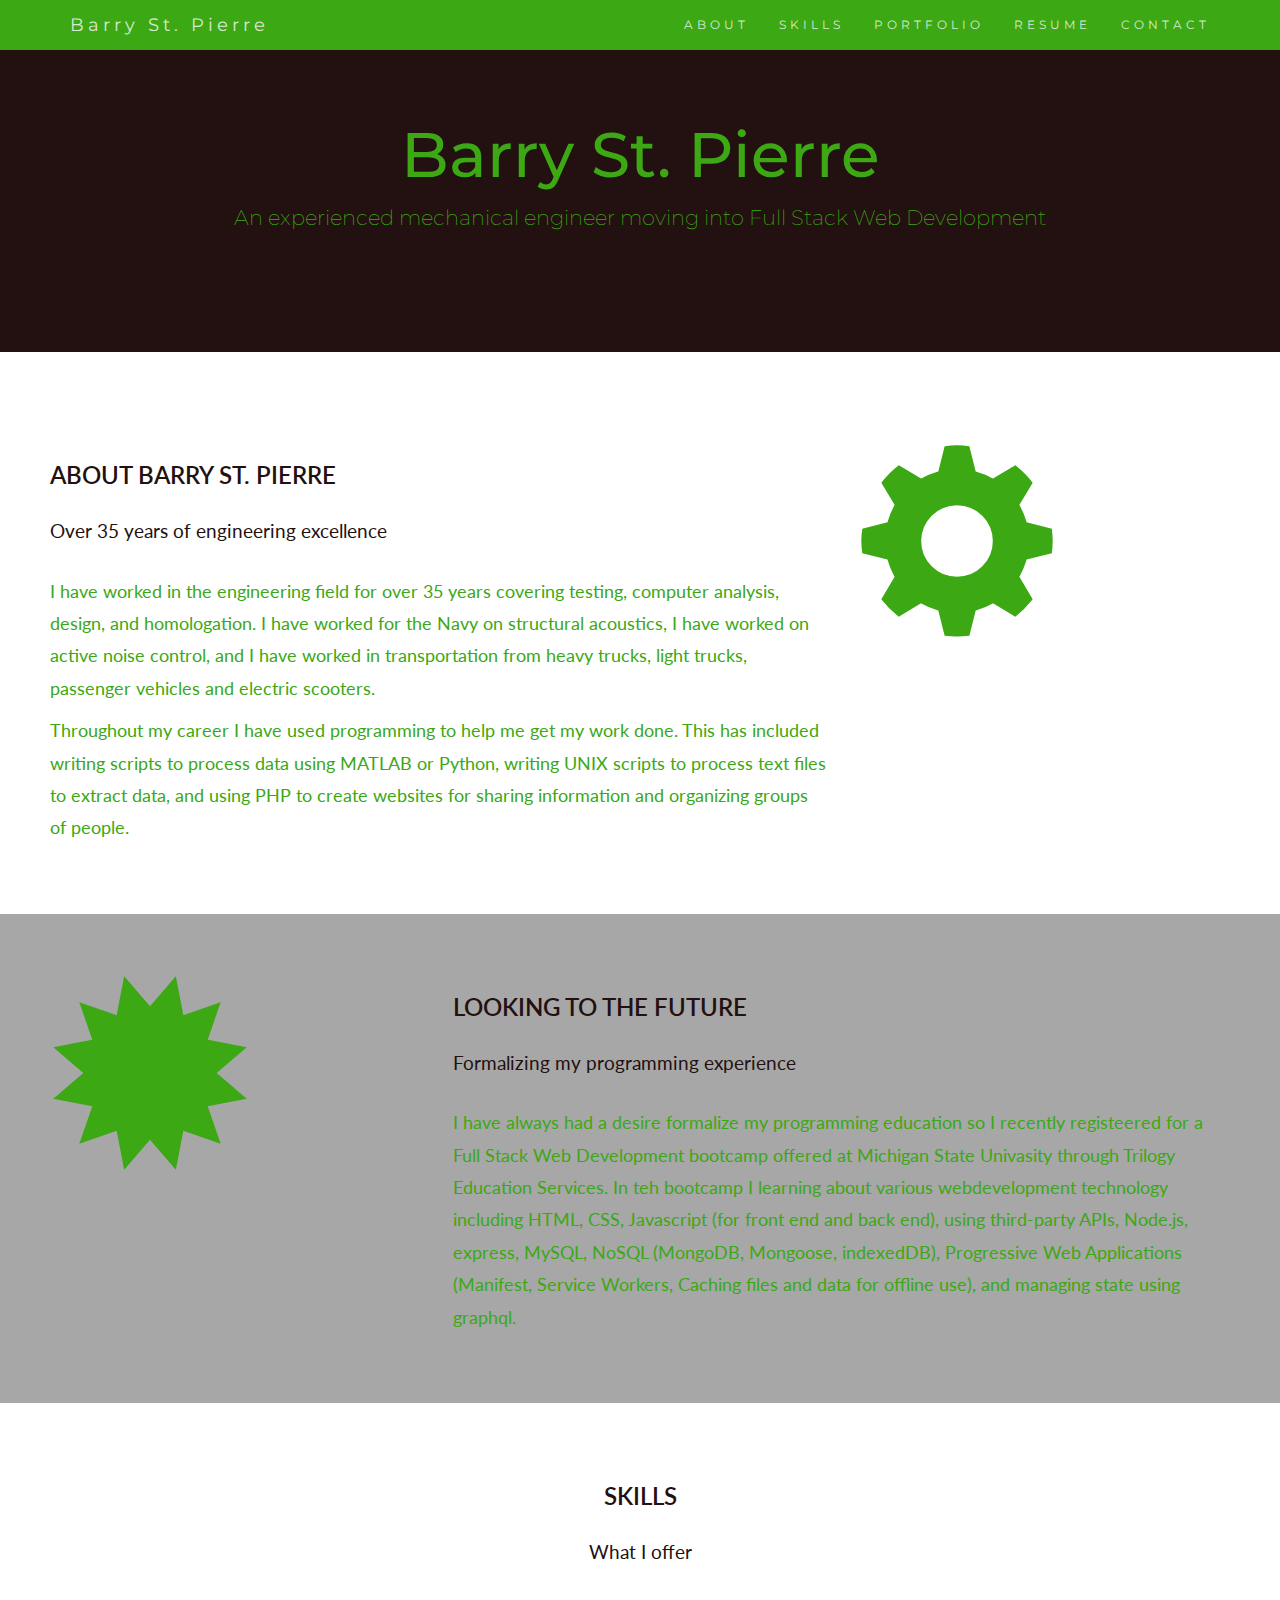
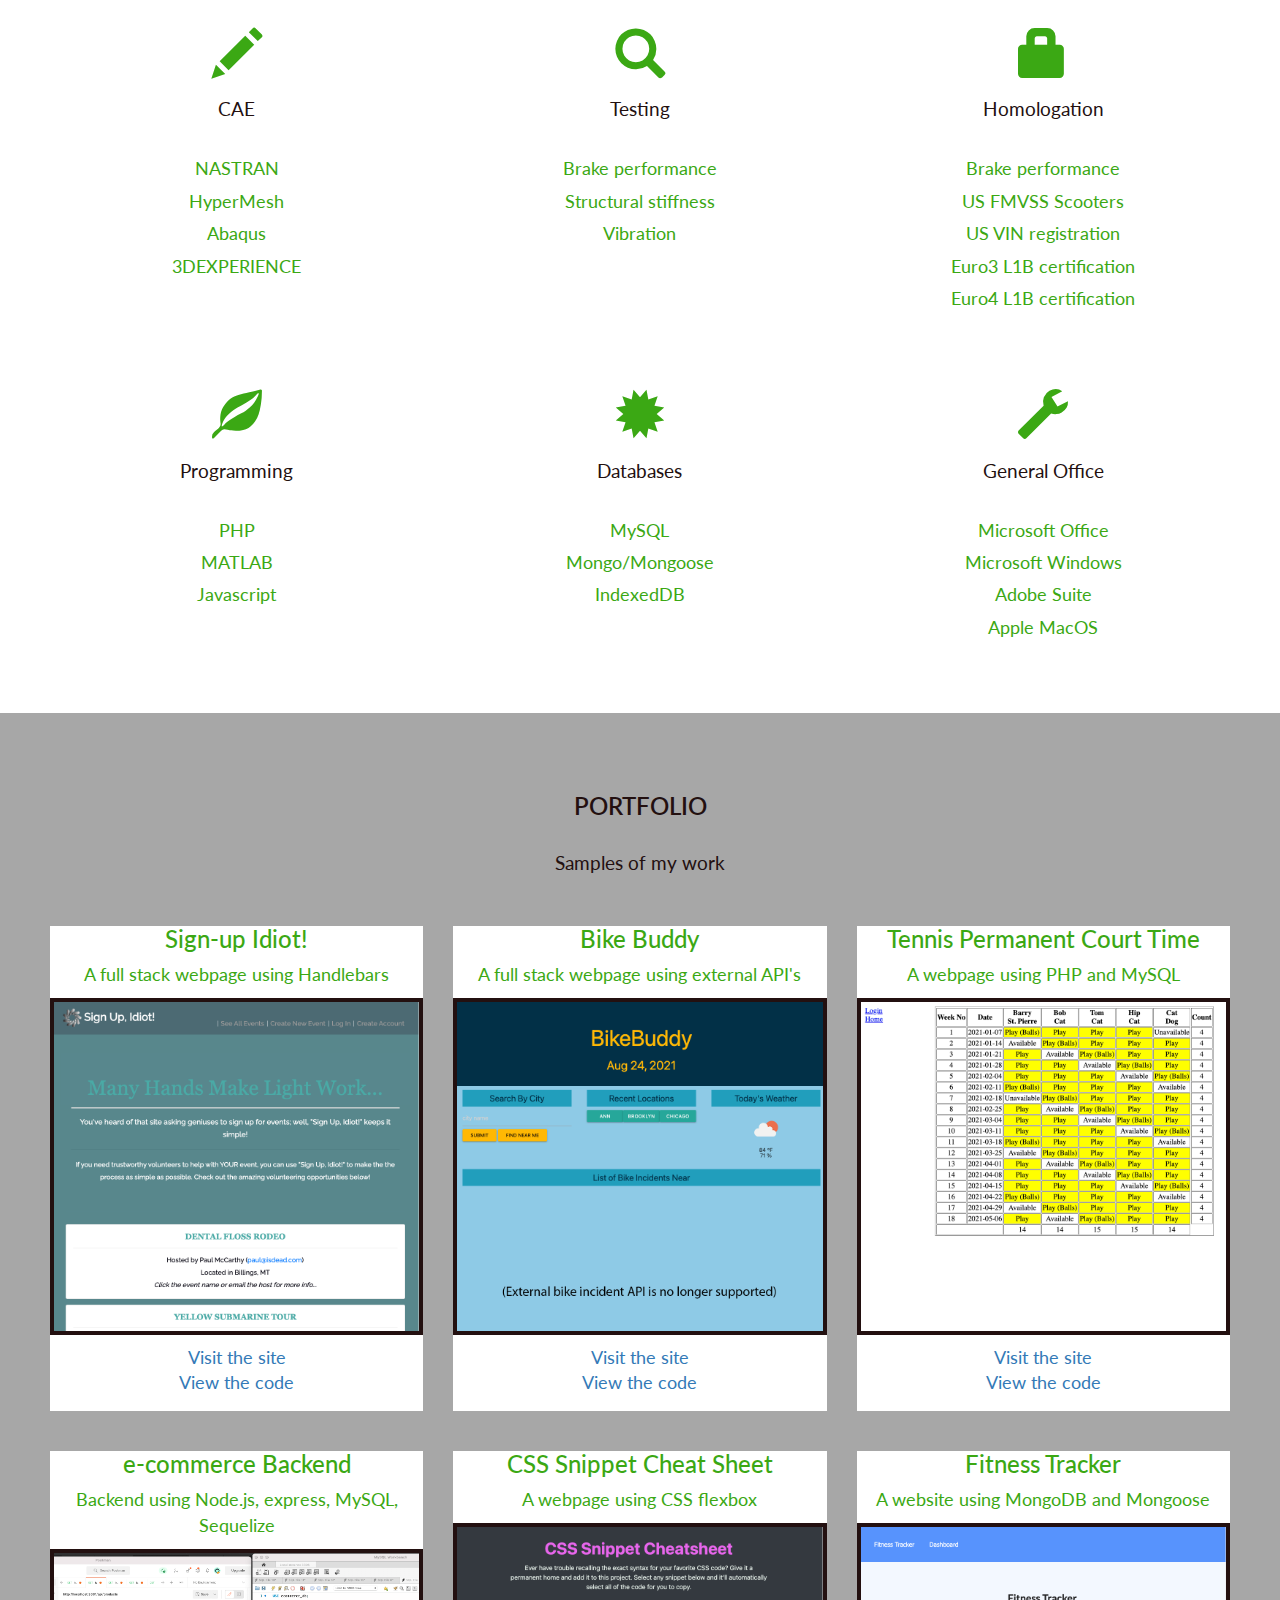
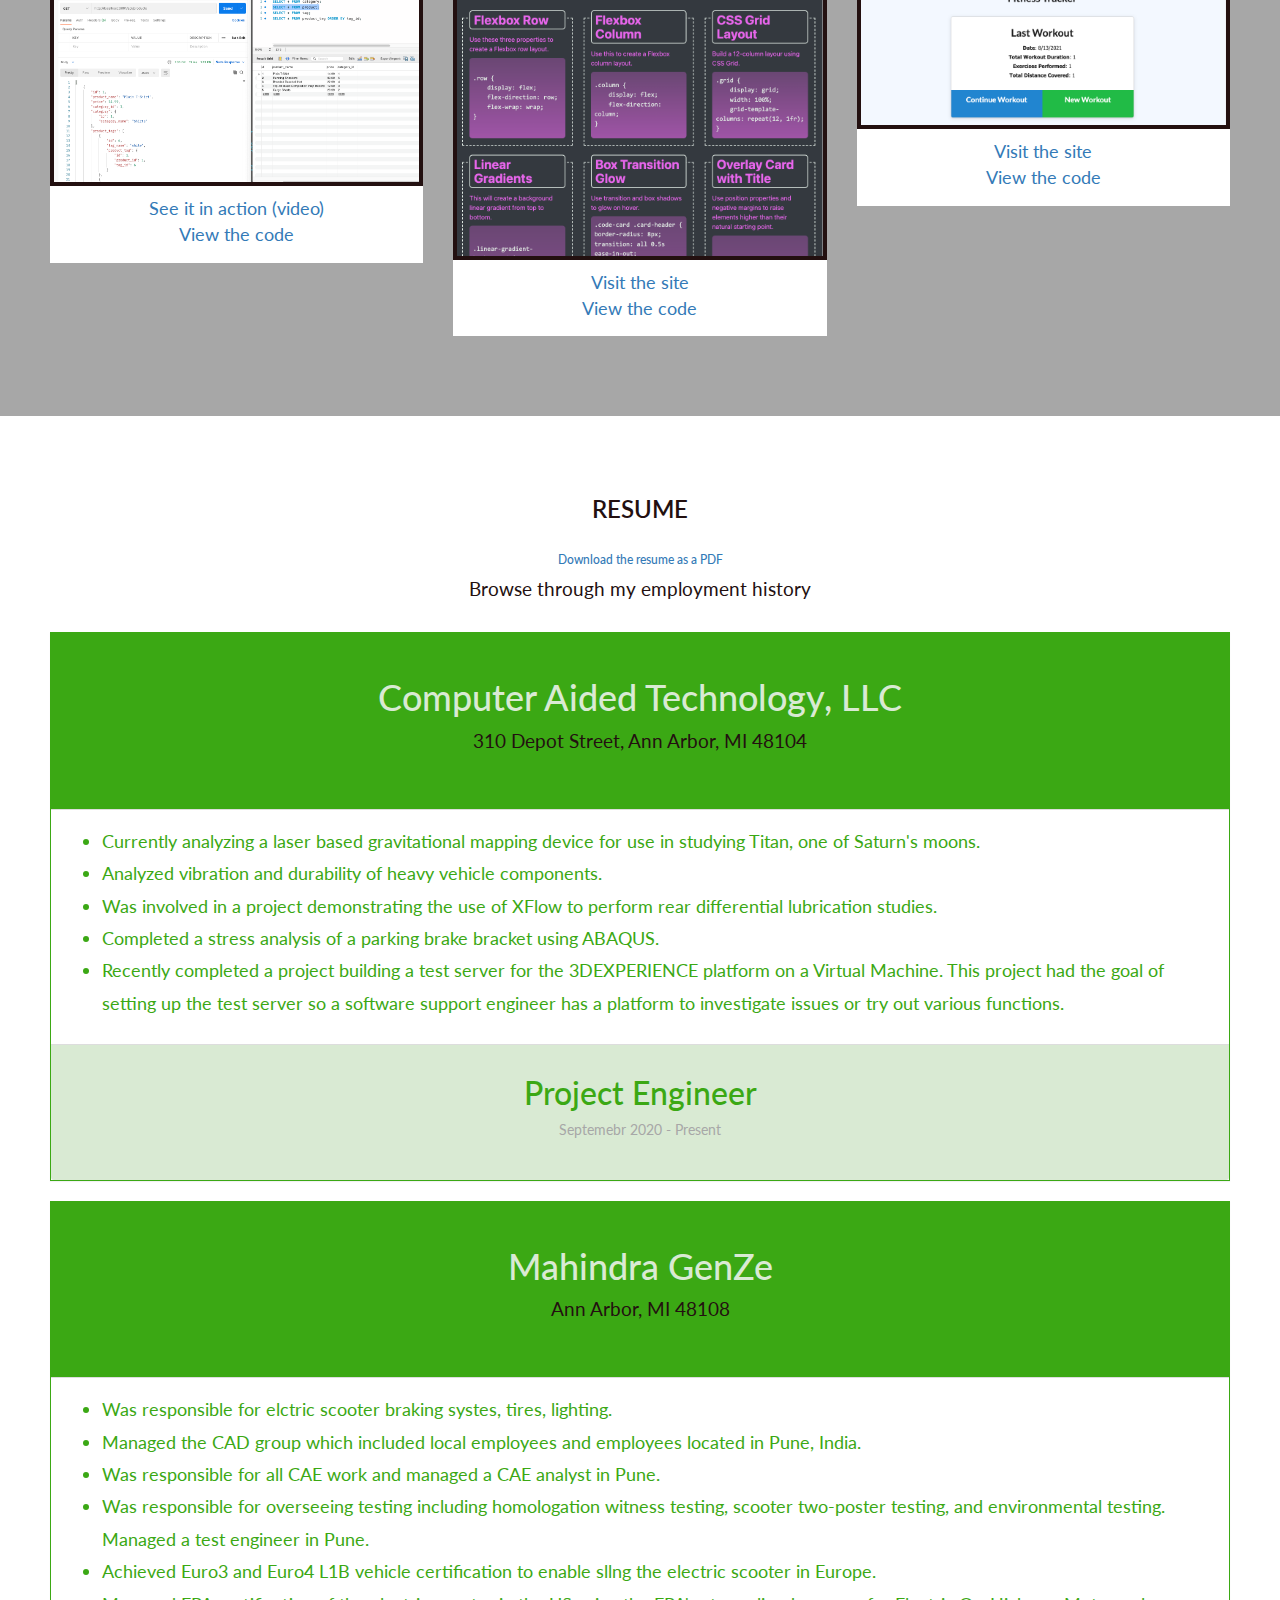
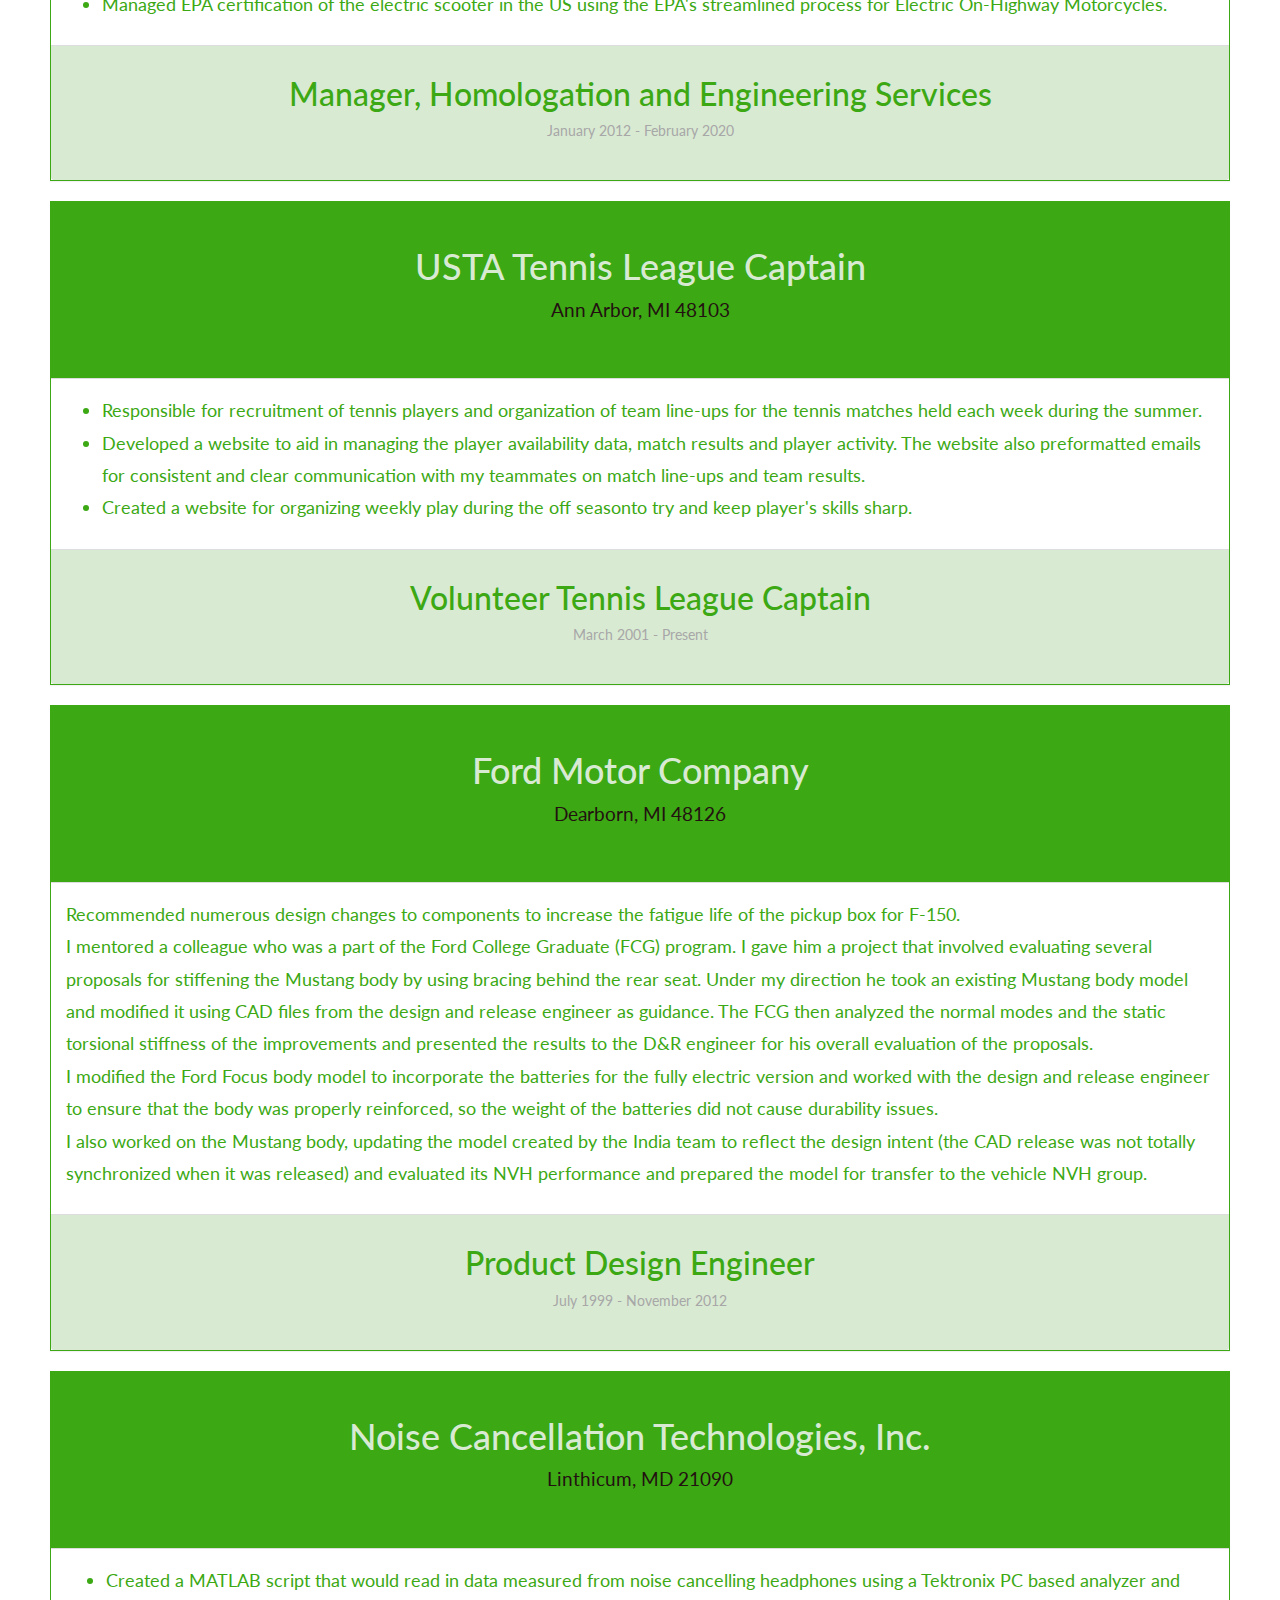
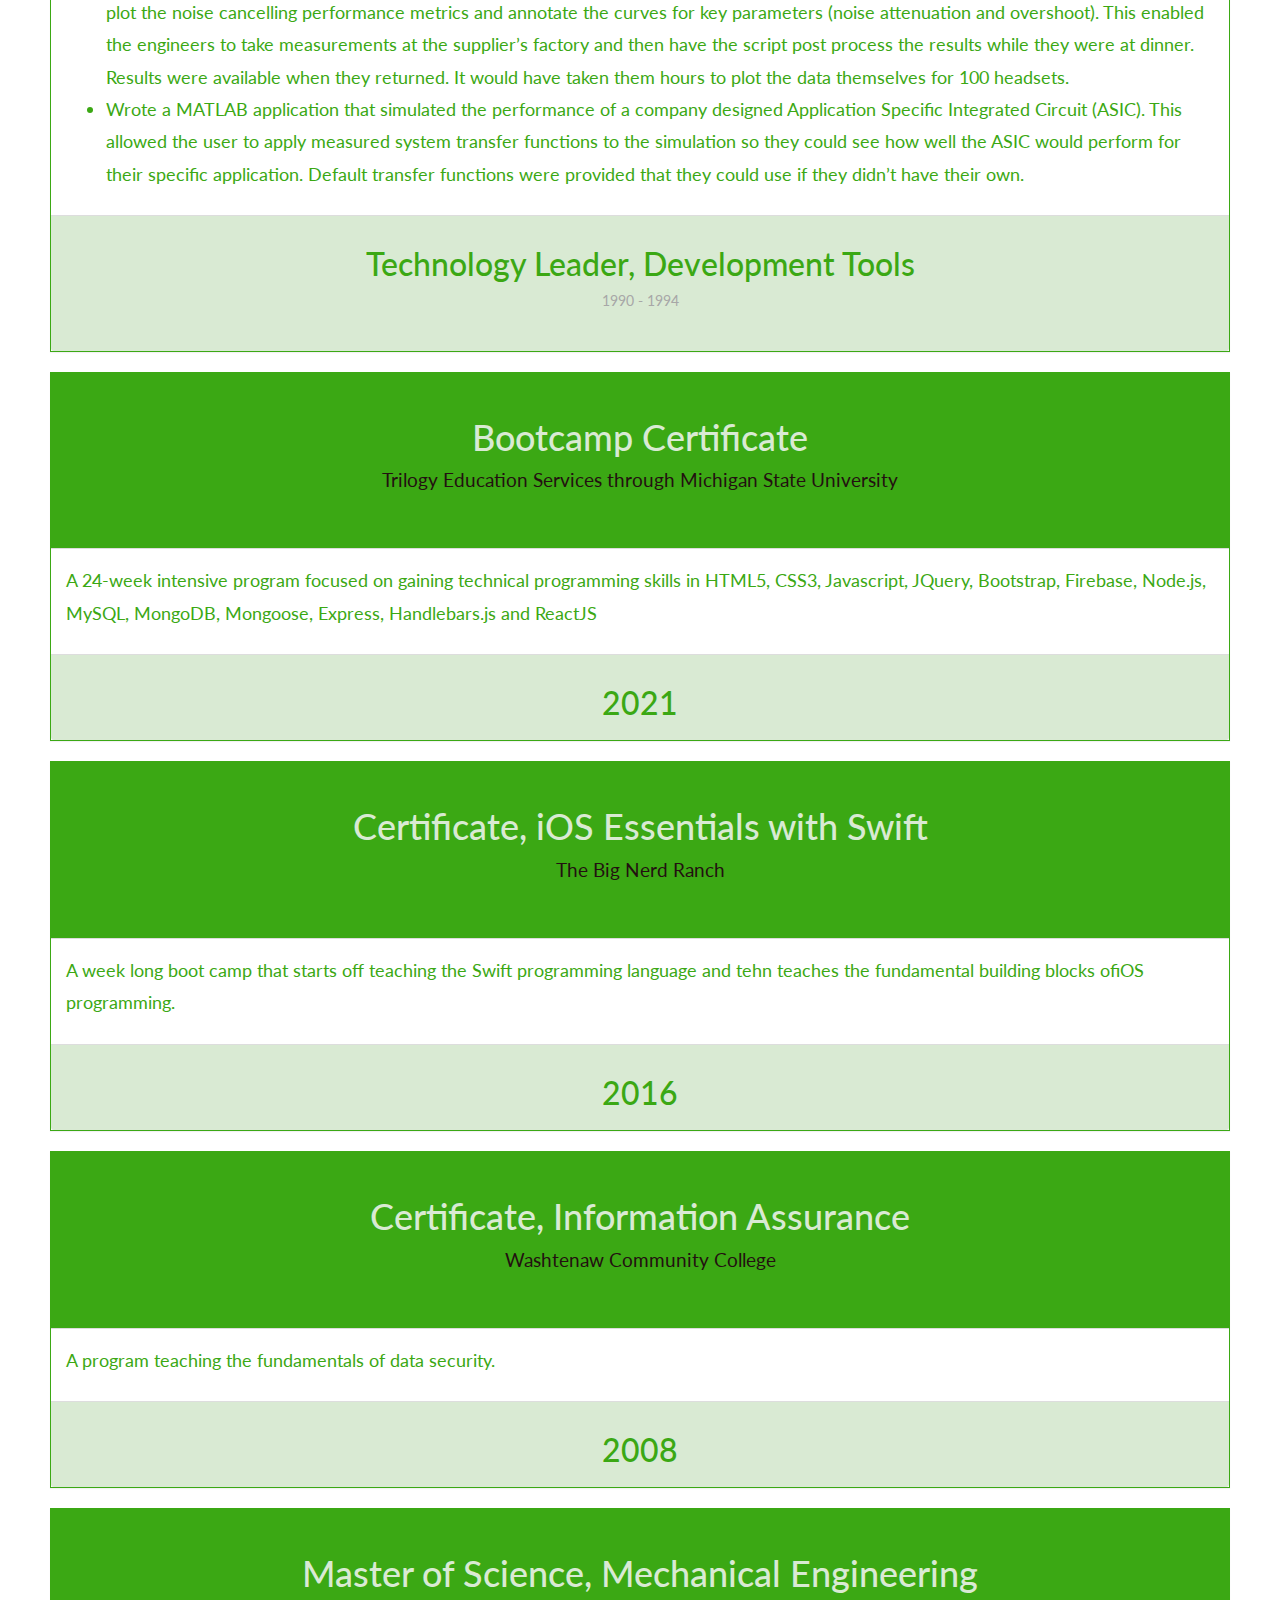
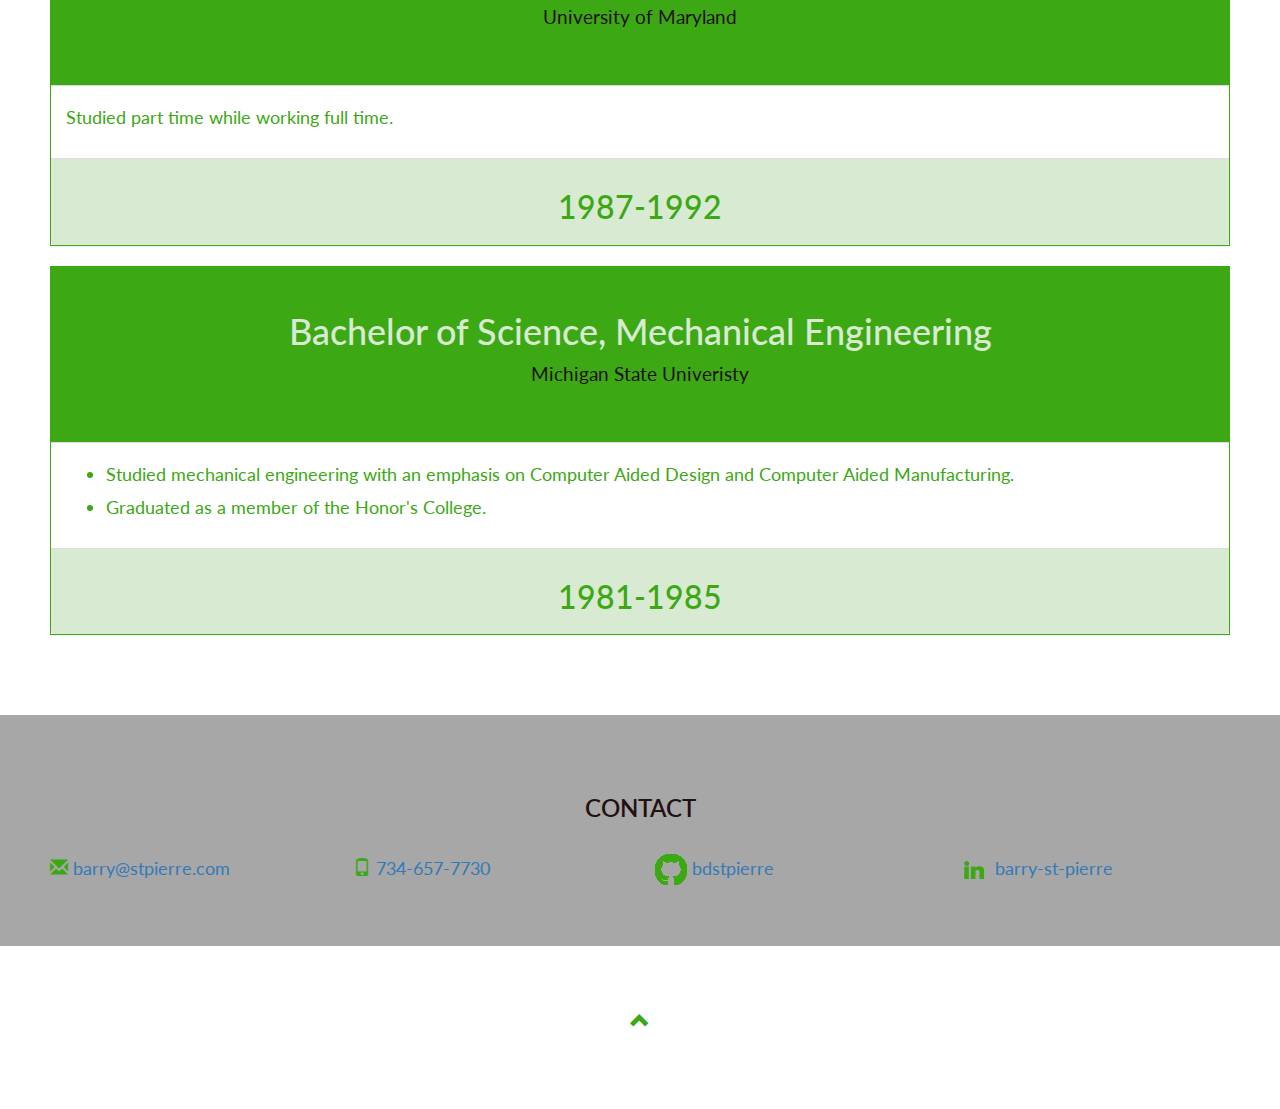
<file: index.html>
<!DOCTYPE html>
<html lang='en'>
<head>
<meta charset='UTF-8'/>
<meta name="viewport" content="width=device-width, initial-scale=1.0" />
<title>Barry St Pierre Portfolio</title>
<link rel="stylesheet" href="https://maxcdn.bootstrapcdn.com/bootstrap/3.4.1/css/bootstrap.min.css">
<link rel="stylesheet" href="assets/css/style.css">
<link href="https://fonts.googleapis.com/css?family=Montserrat" rel="stylesheet" type="text/css">
<link href="https://fonts.googleapis.com/css?family=Lato" rel="stylesheet" type="text/css">
</head>

  <body id="myPage" data-spy="scroll" data-target=".navbar" data-offset="60">

    <div class="jumbotron text-center">
        <h1>Barry St. Pierre</h1>
        <p>An experienced mechanical engineer moving into Full Stack Web Development</p>
        <!-- <form class="form-inline" action="mailto:barry@stpierre.com?subject=Saw your portfolio&message=I have some thoughts" method="POST" name="EmailForm">
            <div class="input-group">
                <input type="email" class="form-control" size="50" placeholder="Email Address" required name="from:">
                <div class="input-group-btn">
                    <button type="submit" class="btn btn-danger">Contact</button>
                </div>
            </div>
        </form> -->
    </div>

    <div id="about" class="container-fluid">
        <div class="row">
            <div class="col-sm-8">
                <h2>About Barry St. Pierre</h2>
                <h4>Over 35 years of engineering excellence</h4>
                <p>
                    I have worked in the engineering field for over 35 years covering testing, computer analysis, design, and homologation.  I have worked for the Navy on structural acoustics, I have worked on active noise control, and I have worked in transportation from heavy trucks, light trucks, passenger vehicles and electric scooters.
                </p>
                <p>
                    Throughout my career I have used programming to help me get my work done.  This has included writing scripts to process data using MATLAB or Python, writing UNIX scripts to process text files to extract data, and using PHP to create websites for sharing information and organizing groups of people.
                </p>
                <!-- <button class="btn btn-default btn-lg">Get in Touch</button> -->
            </div>
            <div class="col-sm-4">
                <span class="glyphicon glyphicon-cog logo"></span>
            </div>
        </div>
    </div>

    <div class="container-fluid bg-grey">
        <div class="row">
            <div class="col-sm-4">
                <span class="glyphicon glyphicon-certificate logo"></span>
            </div>
            <div class="col-sm-8">
                <h2>Looking to the future</h2>
                <h4>Formalizing my programming experience</h4>
                <p>
                    I have always had a desire formalize my programming education so I recently registeered for a Full Stack Web Development bootcamp offered at Michigan State Univasity through Trilogy Education Services.  In teh bootcamp I learning about various webdevelopment technology including HTML, CSS, Javascript (for front end and back end), using third-party APIs, Node.js, express, MySQL, NoSQL (MongoDB, Mongoose, indexedDB), Progressive Web Applications (Manifest, Service Workers, Caching files and data for offline use), and managing state using graphql.
                </p>
            </div>
        </div>
    </div>

    <div id="skills" class="container-fluid text-center">
        <h2>Skills</h2>
        <h4>What I offer</h4>
        <br>
        <div class="row">
            <div class="col-sm-4">
                <span class="logo-small glyphicon glyphicon-pencil"></span>
                <h4>CAE</h4>
                <ul class="list-unstyled">
                    <li>NASTRAN</li>
                    <li>HyperMesh</li>
                    <li>Abaqus</li>
                    <li>3DEXPERIENCE</li>
                </ul>
            </div>
            <div class="col-sm-4">
                <span class="logo-small glyphicon glyphicon-search"></span>
                <h4>Testing</h4>
                <ul class="list-unstyled">
                    <li>Brake performance</li>
                    <li>Structural stiffness</li>
                    <li>Vibration</li>
                </ul>
            </div>
            <div class="col-sm-4">
                <span class="logo-small glyphicon glyphicon-lock"></span>
                <h4>Homologation</h4>
                <ul class="list-unstyled">
                    <li>Brake performance</li>
                    <li>US FMVSS Scooters</li>
                    <li>US VIN registration</li>
                    <li>Euro3 L1B certification</li>
                    <li>Euro4 L1B certification</li>
                </ul>
            </div>
        </div>
        <br><br>
        <div class="row">
            <div class="col-sm-4">
                <span class="logo-small glyphicon glyphicon-leaf"></span>
                <h4>Programming</h4>
                <ul class="list-unstyled">
                    <li>PHP</li>
                    <li>MATLAB</li>
                    <li>Javascript</li>
                </ul>
            </div>
            <div class="col-sm-4">
                <span class="logo-small glyphicon glyphicon-certificate"></span>
                <h4>Databases</h4>
                <ul class="list-unstyled">
                    <li>MySQL</li>
                    <li>Mongo/Mongoose</li>
                    <li>IndexedDB</li>
                </ul>
            </div>
            <div class="col-sm-4">
                <span class="logo-small glyphicon glyphicon-wrench"></span>
                <h4>General Office</h4>
                <ul class="list-unstyled">
                    <li>Microsoft Office</li>
                    <li>Microsoft Windows</li>
                    <li>Adobe Suite</li>
                    <li>Apple MacOS</li>
                </ul>
            </div>
        </div>
    </div>

    <div id="portfolio" class="container-fluid text-center bg-grey">
        <h2>Portfolio</h2>
        <h4>Samples of my work</h4>
        <div class="row text-center">
            <div class="col-sm-4">
                <div class="thumbnail">
                    <h3>Sign-up Idiot!</h4>
                    <p>A full stack webpage using Handlebars</p>
                    <img src="assets/images/sign-up-idiot.png" alt="Sign-up Idiot">
                    <a href="https://hidden-earth-06071.herokuapp.com/">Visit the site</a>
                    <br />
                    <a href="https://github.com/bdstpierre/sign-up-idiot">View the code</a>
                </div>
            </div>
            <div class="col-sm-4">
                <div class="thumbnail">
                    <h3>Bike Buddy</h4>
                    <p>A full stack webpage using external API's</p>
                    <img src="assets/images/bike-buddy3.png" alt="Bike Buddy">
                    <a href="https://bdstpierre.github.io/bike-buddy/">Visit the site</a>
                    <br />
                    <a href="https://github.com/bdstpierre/bike-buddy">View the code</a>
                </div>
            </div>
            <div class="col-sm-4">
                <div class="thumbnail">
                    <h3>Tennis Permanent Court Time</h4>
                    <p>A webpage using PHP and MySQL</p>
                    <img src="assets/images/PCT.png" alt="Tennis Permanent Court Time">
                    <a href="https://www.annarbortennis.com/PCT/DEMO/">Visit the site</a>
                    <br />
                    <a href="https://github.com/bdstpierre/PCT">View the code</a>
                </div>
            </div>
            <div class="col-sm-4">
                <div class="thumbnail">
                    <h3>e-commerce Backend</h4>
                    <p>Backend using Node.js, express, MySQL, Sequelize</p>
                    <img src="assets/images/e-commerce-backend.png" alt="e-commerce Backend">
                    <a href="https://drive.google.com/file/d/1_4JW2ddp2HZ9_0ug2oI58Lo5Z7G72vFE/view">See it in action (video)</a>
                    <br />
                    <a href="https://github.com/bdstpierre/e-commerce-backend">View the code</a>
                </div>
            </div>
            <div class="col-sm-4">
                <div class="thumbnail">
                    <h3>CSS Snippet Cheat Sheet</h4>
                    <p>A webpage using CSS flexbox</p>
                    <img src="assets/images/css-snippet-cheatsheet.png" alt="CSS Cheat Sheet">
                    <a href="https://bdstpierre.github.io/CSS-Snippet-Cheatsheet/">Visit the site</a>
                    <br />
                    <a href="https://github.com/bdstpierre/CSS-Snippet-Cheatsheet">View the code</a>
                </div>
            </div>
            <div class="col-sm-4">
                <div class="thumbnail">
                    <h3>Fitness Tracker</h4>
                    <p>A website using MongoDB and Mongoose</p>
                    <img src="assets/images/workout-tracker_1.png" alt="Tennis Permanent Court Time">
                    <a href="https://workout-tracker-bdstpierre.herokuapp.com/">Visit the site</a>
                    <br />
                    <a href="https://github.com/bdstpierre/Workout-tracker">View the code</a>
                </div>
            </div>

        </div>
    </div>
    <!-- <div class="container-fluid text-center">
        <h2>What our customers say</h2>
        <div id="myCarousel" class="carousel slide text-center" data-ride="carousel">

            <ol class="carousel-indicators">
                <li data-target="#myCarousel" data-slide-to="0" class="active"></li>
                <li data-target="#myCarousel" data-slide-to="1"></li>
                <li data-target="#myCarousel" data-slide-to="2"></li>
            </ol>


            <div class="carousel-inner" role="listbox">
                <div class="item active">
                    <h4>"This company is the best.  I am so happy with the result!"<br><span style="font-style:normal;">Michael Roe, Vice President, Comment Box</span></h4>
                </div>
                <div class="item">
                    <h4>"One word... WOW!"<br><span style="font-style:normal;">John Doe, Salesman, Rep Inc</span></h4>
                </div>
                <div class="item">
                    <h4>"Could I... BE any more happy with this company?!"<br><span style="font-style:normal;">Chandler Bing, Actor, FriendsAlot</span></h4>
                </div>
            </div>


            <a class="left carousel-control" href="#myCarousel" role="button" data-slide="prev">
                <span class="glyphicon glyphicon-chevron-left" aria-hidden="true"></span>
                <span class="sr-only">Previous</span>
            </a>
            <a class="right carousel-control" href="#myCarousel" role="button" data-slide="next">
                <span class="glyphicon glyphicon-chevron-right" aria-hidden="true"></span>
                <span class="sr-only">Next</span>
            </a>
        </div>
    </div> -->

    <div id="resume" class="container-fluid">
        <div class="text-center">
            <h2>Resume</h2>
            <h6><a href="./assets/bstpierre_resume.pdf">Download the resume as a PDF</a></h6>
            <h4>Browse through my employment history</h4>
        </div>
        <div class="row">
            <div class="col-sm-12">
                <div class="panel panel-default text-center">
                    <div class="panel-heading">
                        <h1>Computer Aided Technology, LLC</h1>
                        <h4>310 Depot Street, Ann Arbor, MI 48104</h4>
                    </div>
                    <div class="panel-body">
                        <ul class="styled-list">
                            <li>Currently analyzing a laser based gravitational mapping device for use in studying Titan, one of Saturn's moons.</li>
                            <li>Analyzed vibration and durability of heavy vehicle components.</li>
                            <li>Was involved in a project demonstrating the use of XFlow to perform rear differential lubrication studies.</li>
                            <li>Completed a stress analysis of a parking brake bracket using ABAQUS.</li>
                            <li>Recently completed a project building a test server for the 3DEXPERIENCE platform on a Virtual Machine.  This project had the goal of setting up the test server so a software support engineer has a platform to investigate issues or try out various functions.</li>
                        </ul>
                            </div>
                    <div class="panel-footer">
                        <h3>Project Engineer</h3>
                        <h4>Septemebr 2020 - Present</h4>
                    </div>
                </div>
            </div>
            <div class="col-sm-12">
                <div class="panel panel-default text-center">
                    <div class="panel-heading">
                        <h1>Mahindra GenZe</h1>
                        <h4>Ann Arbor, MI 48108</h4>
                    </div>
                    <div class="panel-body">
                        <ul class="styled-list">
                            <li>Was responsible for elctric scooter braking systes, tires, lighting.</li>
                            <li>Managed the CAD group which included local employees and employees located in Pune, India.</li>
                            <li>Was responsible for all CAE work and managed a CAE analyst in Pune.</li>
                            <li>Was responsible for overseeing testing including homologation witness testing, scooter two-poster testing, and environmental testing.  Managed a test engineer in Pune.</li>
                            <li>Achieved Euro3 and Euro4 L1B vehicle certification to enable sllng the electric scooter in Europe.</li>
                            <li>Managed EPA certification of the electric scooter in the US using the EPA's streamlined process for Electric On-Highway Motorcycles.</li>
                        </ul>
                            </div>
                    <div class="panel-footer">
                        <h3>Manager, Homologation and Engineering Services</h3>
                        <h4>January 2012 - February 2020</h4>
                    </div>
                </div>
            </div>
            <div class="col-sm-12">
                <div class="panel panel-default text-center">
                    <div class="panel-heading">
                        <h1>USTA Tennis League Captain</h1>
                        <h4>Ann Arbor, MI 48103</h4>
                    </div>
                    <div class="panel-body">
                        <ul class="styled-list">
                            <li>Responsible for recruitment of tennis players and organization of team line-ups for the tennis matches held each week during the summer.</li>
                            <li>Developed a website to aid in managing the player availability data, match results and player activity.  The website also preformatted emails for consistent and clear communication with my teammates on match line-ups and team results.</li>
                            <li>Created a website for organizing weekly play during the off seasonto try and keep player's skills sharp.</li>
                        </ul>
                            </div>
                    <div class="panel-footer">
                        <h3>Volunteer Tennis League Captain</h3>
                        <h4>March 2001 - Present</h4>
                    </div>
                </div>
            </div>
            <div class="col-sm-12">
                <div class="panel panel-default text-center">
                    <div class="panel-heading">
                        <h1>Ford Motor Company</h1>
                        <h4>Dearborn, MI 48126</STr></h4>
                    </div>
                    <div class="panel-body">
                        <ul class="list-unstyled">
                            <li>Recommended numerous design changes to components to increase the fatigue life of the pickup box for F-150.</li>
                            <li>I mentored a colleague who was a part of the Ford College Graduate (FCG) program. I gave him a project that involved evaluating several proposals for stiffening the Mustang body by using bracing behind the rear seat. Under my direction he took an existing Mustang body model and modified it using CAD files from the design and release engineer as guidance. The FCG then analyzed the normal modes and the static torsional stiffness of the improvements and presented the results to the D&R engineer for his overall evaluation of the proposals.</li>
                            <li>I modified the Ford Focus body model to incorporate the batteries for the fully electric version and worked with the design and release engineer to ensure that the body was properly reinforced, so the weight of the batteries did not cause durability issues.</li>
                            <li>I also worked on the Mustang body, updating the model created by the India team to reflect the design intent (the CAD release was not totally synchronized when it was released) and evaluated its NVH performance and prepared the model for transfer to the vehicle NVH group.</li>
                        </ul>
                            </div>
                    <div class="panel-footer">
                        <h3>Product Design Engineer</h3>
                        <h4>July 1999 - November 2012</h4>
                    </div>
                </div>
            </div>
            <div class="col-sm-12">
                <div class="panel panel-default text-center">
                    <div class="panel-heading">
                        <h1>Noise Cancellation Technologies, Inc.</h1>
                        <h4>Linthicum, MD 21090</STr></h4>
                    </div>
                    <div class="panel-body">
                        <ul>
                            <li>Created a MATLAB script that would read in data measured from noise cancelling headphones using a Tektronix PC based analyzer and plot the noise cancelling performance metrics and annotate the curves for key parameters (noise attenuation and overshoot). This enabled the engineers to take measurements at the supplier’s factory and then have the script post process the results while they were at dinner. Results were available when they returned. It would have taken them hours to plot the data themselves for 100 headsets.</li>
                            <li>Wrote a MATLAB application that simulated the performance of a company designed Application Specific Integrated Circuit (ASIC). This allowed the user to apply measured system transfer functions to the simulation so they could see how well the ASIC would perform for their specific application. Default transfer functions were provided that they could use if they didn’t have their own.</li>
                        </ul>
                            </div>
                    <div class="panel-footer">
                        <h3>Technology Leader, Development Tools</h3>
                        <h4>1990 - 1994</h4>
                    </div>
                </div>
            </div>

            <div class="col-sm-12">
                <div class="panel panel-default text-center">
                    <div class="panel-heading">
                        <h1>Bootcamp Certificate</h1>
                        <h4>Trilogy Education Services through Michigan State University</STr></h4>
                    </div>
                    <div class="panel-body">
                        <p>
                            A 24-week intensive program focused on gaining technical programming skills in HTML5, CSS3, Javascript, JQuery, Bootstrap, Firebase, Node.js, MySQL, MongoDB, Mongoose, Express, Handlebars.js and ReactJS
                        </p>
                            </div>
                    <div class="panel-footer">
                        <h3>2021</h3>
                    </div>
                </div>
            </div>
            <div class="col-sm-12">
                <div class="panel panel-default text-center">
                    <div class="panel-heading">
                        <h1>Certificate, iOS Essentials with Swift</h1>
                        <h4>The Big Nerd Ranch</STr></h4>
                    </div>
                    <div class="panel-body">
                        <p>
                            A week long boot camp that starts off teaching the Swift programming language and tehn teaches the fundamental building blocks ofiOS programming.
                        </p>
                            </div>
                    <div class="panel-footer">
                        <h3>2016</h3>
                    </div>
                </div>
            </div>
            <div class="col-sm-12">
                <div class="panel panel-default text-center">
                    <div class="panel-heading">
                        <h1>Certificate, Information Assurance</h1>
                        <h4>Washtenaw Community College</STr></h4>
                    </div>
                    <div class="panel-body">
                        <p>
                            A program teaching the fundamentals of data security.
                        </p>
                            </div>
                    <div class="panel-footer">
                        <h3>2008</h3>
                    </div>
                </div>
            </div>
            <div class="col-sm-12">
                <div class="panel panel-default text-center">
                    <div class="panel-heading">
                        <h1>Master of Science, Mechanical Engineering</h1>
                        <h4>University of Maryland</STr></h4>
                    </div>
                    <div class="panel-body">
                        <p>
                            Studied part time while working full time.
                        </p>
                            </div>
                    <div class="panel-footer">
                        <h3>1987-1992</h3>
                    </div>
                </div>
            </div>
            <div class="col-sm-12">
                <div class="panel panel-default text-center">
                    <div class="panel-heading">
                        <h1>Bachelor of Science, Mechanical Engineering</h1>
                        <h4>Michigan State Univeristy</STr></h4>
                    </div>
                    <div class="panel-body">
                        <ul>
                            <li>Studied mechanical engineering with an emphasis on Computer Aided Design and Computer Aided Manufacturing.</li>
                            <li>Graduated as a member of the Honor's College.</li>
                        </ul>
                            </div>
                    <div class="panel-footer">
                        <h3>1981-1985</h3>
                    </div>
                </div>
            </div>
        </div>
    </div>

    <div id="contact" class="container-fluid bg-grey">
        <h2 class="text-center">CONTACT</h2>
        <div class="row">
            <!-- <div class="col-sm-5">
                <p>Contact Information:</p>
                <p><span class="glyphicon glyphicon-envelope"></span><a href="mailto:barry@stpierre.com">barry@stpierre.com</a></p>
                <p><span class="glyphicon glyphicon-phone"></span><a href="tel:+1-734-657-7730">734-657-7730</a></p>
                <p><span style="display:inline-block;">
                    <img class="icon" src="./assets/images/GitHub-Mark/PNG/GitHub-Mark-Light-32px.png"></img>
                </span><a href="https://github.com/bdstpierre/">bdstpierre</a></p>
                <p><span style="display:inline-block;">
                    <img class="icon" src="./assets/images/linkedin-logo-png-2035.png"></img>
                </span><a href="https://www.linkedin.com/in/barry-st-pierre/">barry-st-pierre</a></p>
            </div> -->
            <div class="col-sm-3">
                <span class="glyphicon glyphicon-envelope"></span>
                <a href="mailto:barry@stpierre.com">barry@stpierre.com</a>
            </div>
            <div class="col-sm-3">
                <span class="glyphicon glyphicon-phone"></span>
                <a href="tel:+1-734-657-7730">734-657-7730</a>
            </div>
            <div class="col-sm-3">
                <span style="display:inline-block;">
                    <img class="icon" src="./assets/images/GitHub-Mark/PNG/GitHub-Mark-Light-32px.png"></img>
                </span>
                <a href="https://github.com/bdstpierre/">bdstpierre</a>
            </div>
            <div class="col-sm-3">
                <span style="display:inline-block;">
                    <img class="icon" src="./assets/images/linkedin-logo-png-2035.png"></img>
                </span>
                <a href="https://www.linkedin.com/in/barry-st-pierre/">barry-st-pierre</a>
            </div>
            

        </div>
    </div>

    <nav class="navbar navbar-default navbar-fixed-top">
        <div class="container">
            <div class="navbar-header">
                <button type="button" class="navbar-toggle" data-toggle="collapse" data-target="#myNavbar">
                    <span class="icon-bar"></span>
                    <span class="icon-bar"></span>
                    <span class="icon-bar"></span>
                </button>
                <a class="navbar-brand" href="#">Barry St. Pierre</a>
            </div>
            <div class="collapse navbar-collapse" id="myNavbar">
                <ul class="nav navbar-nav navbar-right">
                    <li><a href="#about">ABOUT</a></li>
                    <li><a href="#skills">SKILLS</a></li>
                    <li><a href="#portfolio">PORTFOLIO</a></li>
                    <li><a href="#resume">RESUME</a></li>
                    <li><a href="#contact">CONTACT</a></li>
                </ul>
            </div>
        </div>
    </nav>


</body>

<!-- <style>
    footer .glyphicon {
        font-size: 20px;
        margin-bottom: 20px;
        color: #f4511e;
    }
</style> -->

<footer class="container-fluid text-center">
    <a href="#myPage" title="To Top">
        <span class="glyphicon glyphicon-chevron-up"></span>
    </a>
</footer>

<script src="https://ajax.googleapis.com/ajax/libs/jquery/3.5.1/jquery.min.js"></script>
<script>
    $(document).ready(function(){
        // Add smooth scrolling toa ll links in navbar + footer link
        $(".navbar a, footer a[href='#myPage']").on('click', function(event) {

            // Make sure this.hash has a value before overriding default behavior
            if (this.hash !== "") {
                // Prevent default anchor click behavior
                event.preventDefault();

                // Store hash
                var hash = this.hash;

                // Using JQuery's animate() method to ass smooth page scroll
                // The optional number (900) specifies the number of milliseconds it takes to scroll to the specified area
                $('html, body').animate({
                    scrollTop: $(hash).offset().top
                }, 900, function(){

                    // Add hash (#) to URL when done scrolling (default click behavior)
                    window.location.hash = hash;
                });
            }
        });
    })
</script>
<script src="https://maxcdn.bootstrapcdn.com/bootstrap/3.4.1/js/bootstrap.min.js"></script>
</html>
</file>
<file: assets/css/style.css>
:root {
  --dark-color: #231010;
  --light-color: #d9ead3;
  --shadow-color: #a7a7a7;
  --bright-color: #3ba814;
}

body {
  font: 400 18px Lato, sans-serif;
  line-height: 1.8;
  color: var(--bright-color);
}

h2 {
  font-size: 24px;
  text-transform: uppercase;
  color: var(--dark-color);
  font-weight: 600;
  margin-bottom: 30px;
}

h4 {
  font-size: 19px;
  line-height: 1.375em;
  color: var(--dark-color);
  font-weight: 400;
  margin-bottom: 30px;
}

img {
  border: 4px;
  border-style: solid;
  border-color: var(--dark-color);
}

img.icon {
  border: 0px;
  border-style: solid;
  border-color: var(--shadow-color);
  width: 32px;
}

.styled-list {
  list-style-type: disc !important;
  padding-left:1em !important;
  margin-left:1em;
}

.jumbotron {
  background-color: var(--dark-color);
  color: var(var(--light-color));
  padding: 100px 25px;
  font-family: Montserrat, sans-serif;
}

.container-fluid {
  padding: 60px 50px;
}

.logo {
  color: var(--bright-color);
  font-size: 200px;
}

.logo-small {
  color: var(--bright-color);
  font-size: 50px;
}

.bg-grey {
  background-color: var(--shadow-color);
}

.thumbnail {
  padding: 0 0 15px 0;
  border: none;
  border-radius: 0;
}

.thumbnail img {
  width: 100%;
  height: 100%;
  margin-bottom: 10px;
}

.carousel-control.right, .carousel-control.left {
  background-image: none;
  color: var(--bright-color);
}

.carousel-indicators li {
  border-color: var(--bright-color);
}

.carousel-indicators li.active {
  background-color: var(--bright-color);
}

.item h4 {
  font-size: 19px;
  line-height: 1.375em;
  font-weight: 400;
  font-style: italic;
  margin: 70px 0;
}

.item span {
  font-style: normal;
}

.panel {
  border: 1px solid var(--bright-color);
  border-radius: 0;
  transition: box-shadow 0.5s;
}

.panel:hover {
  box-shadow: 5px 0px 40px rgba(0,0,0, .2);
}

.panel-body {
  text-align: left;
}

.panel-footer .btn:hover {
  border: 1px solid var(--bright-color);
  background-color: var(--light-color) !important;
  color: var(--bright-color);
}

.panel-heading {
  color: var(--light-color) !important;
  background-color: var(--bright-color) !important;
  padding: 25px;
  border-bottom: 1px solid transparent;
  border-top-left-radius: 0px;
  border-top-right-radius: 0px;
  border-bottom-left-radius: 0px;
  border-bottom-right-radius: 0px;
}

.panel-footer {
  background-color: var(--light-color) !important;
}

.panel-footer h3 {
  font-size: 32px;
}

.panel-footer h4 {
  color: var(--shadow-color);
  font-size: 14px;
}

.panel-footer .btn {
  margin: 15px 0;
  background-color: var(--bright-color);
  color: var(--light-color);
}

.navbar {
  margin-bottom: 0;
  background-color: var(--bright-color);
  z-index: 9999;
  border: 0;
  font-size: 12px !important;
  line-height: 1.42857143 !important;
  letter-spacing: 4px;
  border-radius: 0;
  font-family: Montserrat, sans-serif;
}

.navbar li a, .navbar .navbar-brand {
  color: var(--light-color) !important;
}

.navbar-nav li a:hover, .navbar-nav li.active a {
  color: var(--bright-color) !important;
  background-color: var(--light-color) !important;
}

.navbar-default .navbar-toggle {
  border-color: transparent;
  color: var(--light-color) !important;
}

footer .glyphicon {
  font-size: 20px;
  margin-bottom: 20px;
  color: var(--bright-color);
}

@media screen and (max-width: 768px) {
  .col-sm-4 {
    text-align: center;
    margin: 25px 0;
  }
}
</file>
